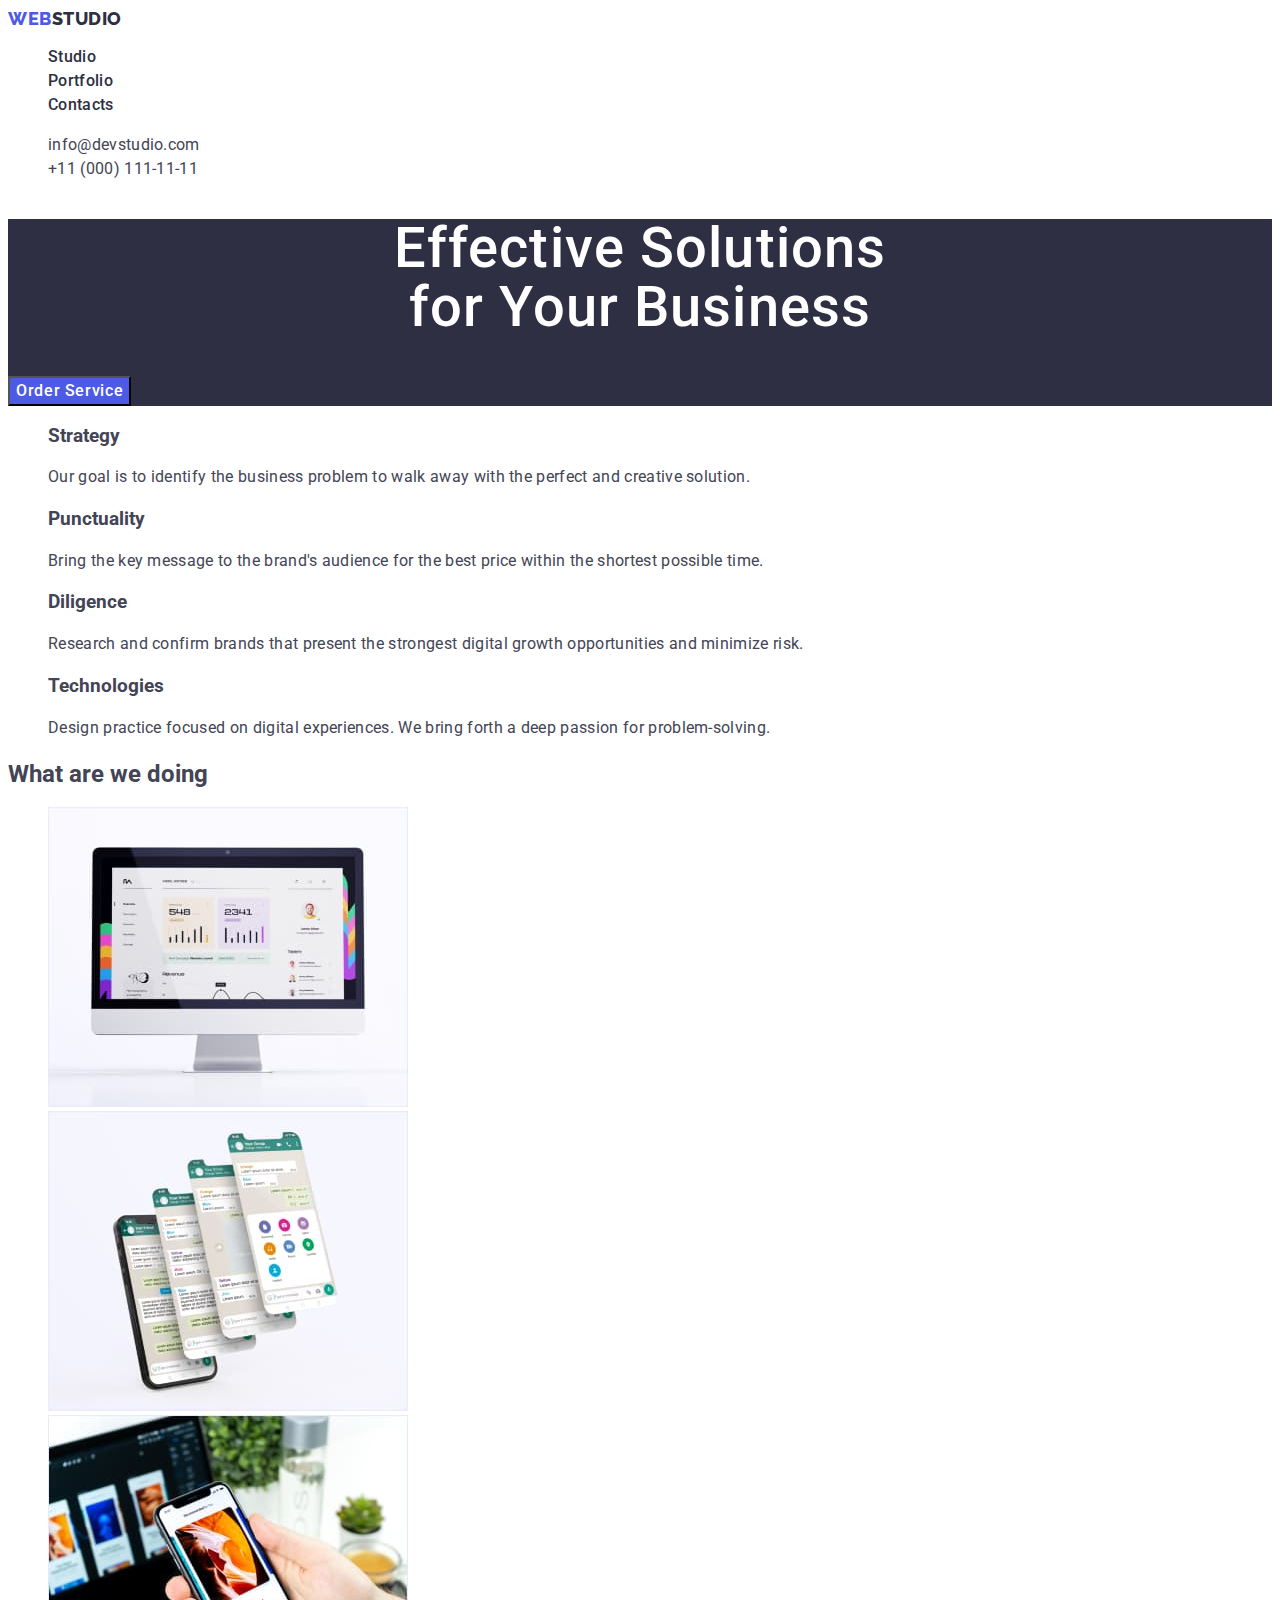
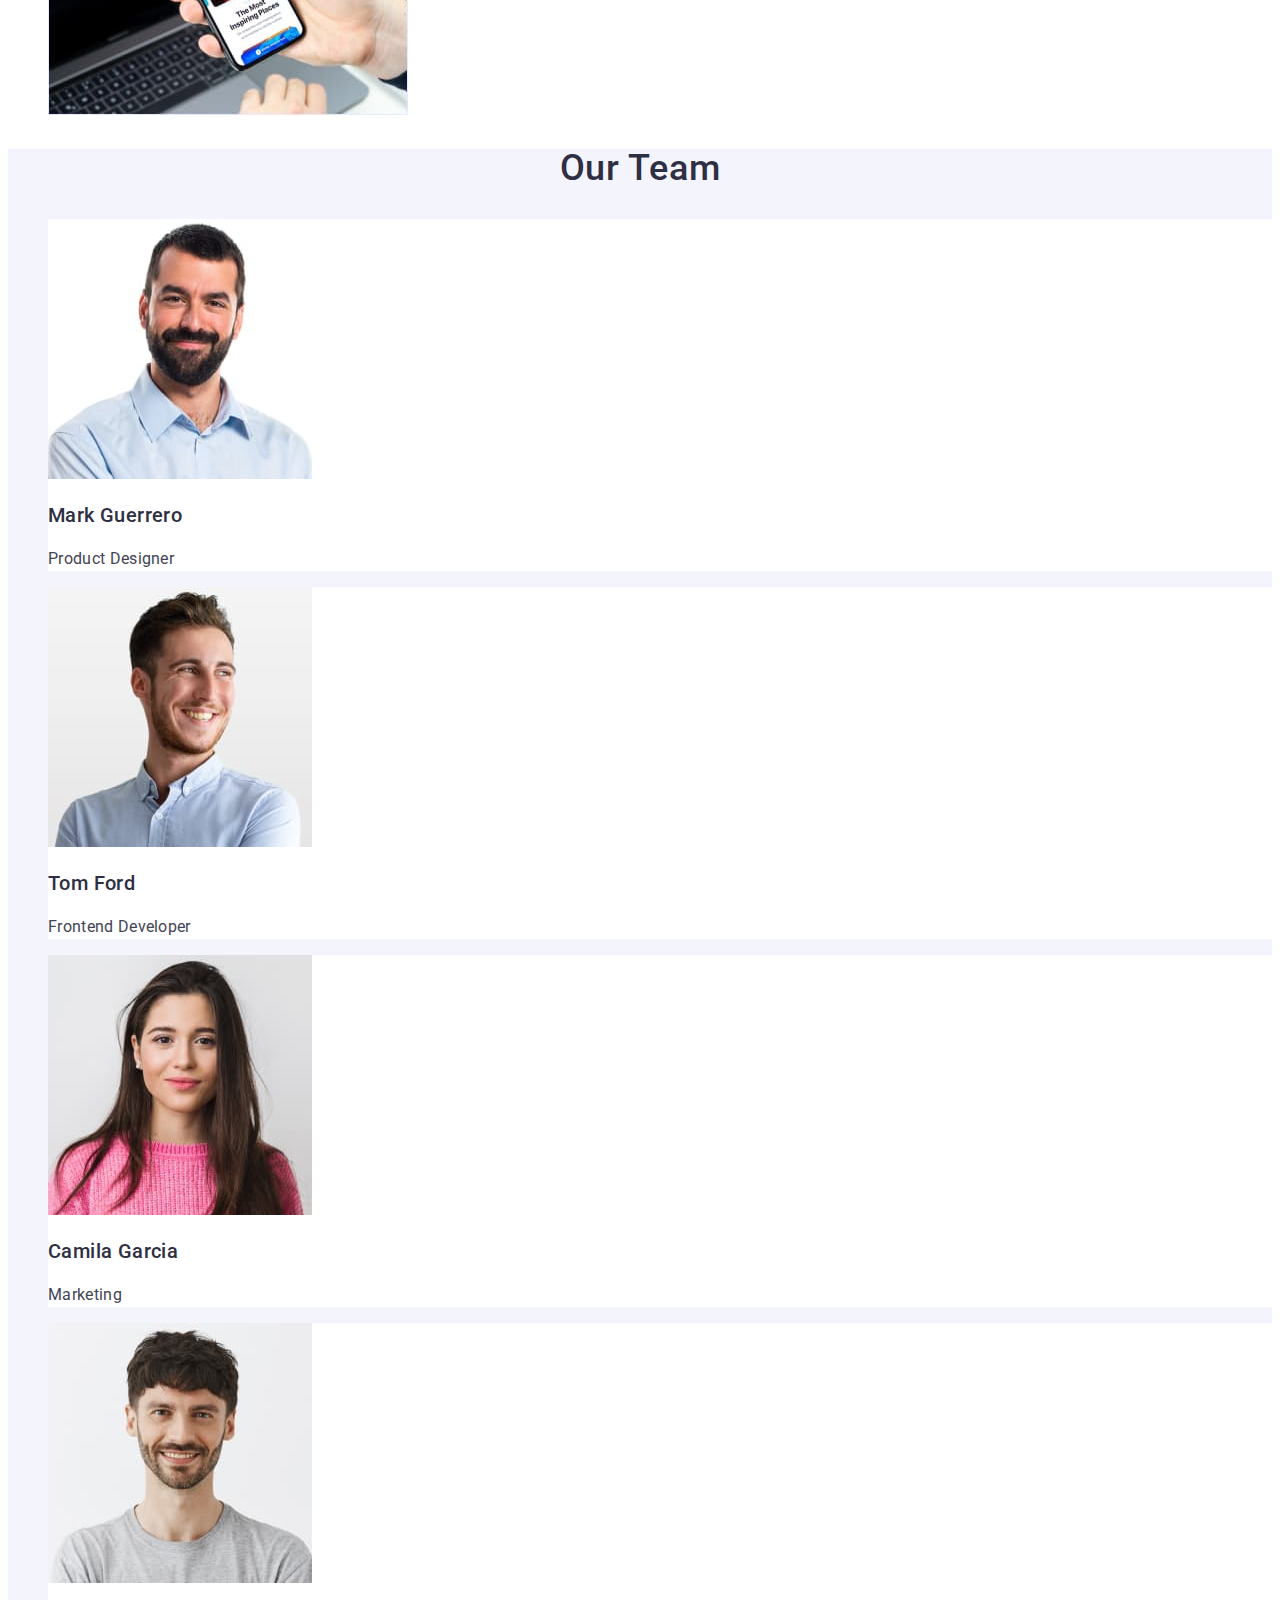
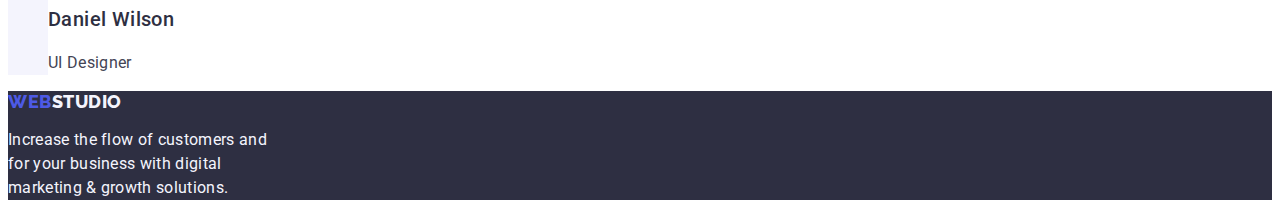
<file: index.html>
<!DOCTYPE html>
<html lang="en">
  <head>
    <meta charset="UTF-8" />
    <meta http-equiv="X-UA-Compatible" content="IE=edge" />
    <meta name="viewport" content="width=device-width, initial-scale=1.0" />
    <title>WebStudio</title>
    <link rel="preconnect" href="https://fonts.googleapis.com" />
    <link rel="preconnect" href="https://fonts.gstatic.com" crossorigin />
    <link
      href="https://fonts.googleapis.com/css2?family=Raleway:wght@800&family=Roboto:wght@400;500;700&display=swap"
      rel="stylesheet"
    />
    <link rel="stylesheet" href="./css/styles.css" />
  </head>
  <body>
    <!-- Header -->
    <header class="page-header">
      <nav class="nav">
        <a class="logo-blue" href="./index.html"
          >web<span class="logo-dark">Studio</span></a
        >
        <ul class="nav-list">
          <li class="nav-item">
            <a class="nav-link" href="./index.html">Studio</a>
          </li>
          <li class="nav-item">
            <a class="nav-link" href="./portfolio.html">Portfolio</a>
          </li>
          <li class="nav-item">
            <a class="nav-link" href="">Contacts</a>
          </li>
        </ul>
      </nav>
      <address class="contact">
        <ul class="contact-list">
          <li>
            <a class="contact-link" href="mailto:info@devstudio.com"
              >info@devstudio.com</a
            >
          </li>
          <li>
            <a class="contact-link" href="tel:+110001111111"
              >+11 (000) 111-11-11</a
            >
          </li>
        </ul>
      </address>
    </header>
    <main>
      <!-- HERO -->
      <section class="hero">
        <h1 class="hero-title">
          Effective Solutions <br />
          for Your Business
        </h1>
        <button class="hero-btn" type="button">Order Service</button>
      </section>
      <!-- values -->
      <section>
        <h2 hidden class="values-title">Our values</h2>
        <ul class="values-list">
          <li class="value-item">
            <h3 class="value-title">Strategy</h3>
            <p class="value-text">
              Our goal is to identify the business problem to walk away with the
              perfect and creative solution.
            </p>
          </li>
          <li class="value-item">
            <h3 class="values-title">Punctuality</h3>
            <p class="value-text">
              Bring the key message to the brand's audience for the best price
              within the shortest possible time.
            </p>
          </li>
          <li class="value-item">
            <h3 class="values-title">Diligence</h3>
            <p class="value-text">
              Research and confirm brands that present the strongest digital
              growth opportunities and minimize risk.
            </p>
          </li>
          <li>
            <h3 class="value-title">Technologies</h3>
            <p class="value-text">
              Design practice focused on digital experiences. We bring forth a
              deep passion for problem-solving.
            </p>
          </li>
        </ul>
      </section>
      <!-- Activities -->
      <section>
        <h2 class="activities-title">What are we doing</h2>
        <ul class="activities-list">
          <li class="activities-item">
            <img
              src="./images/activities/img1.jpg"
              alt="text1"
              width="360"
              height="300"
            />
          </li>
          <li class="activities-item">
            <img
              src="./images/activities/img2.jpg"
              alt="text2"
              width="360"
              height="300"
            />
          </li>
          <li class="activities-item">
            <img
              src="./images/activities/img3.jpg"
              alt="text3"
              width="360"
              height="300"
            />
          </li>
        </ul>
      </section>
      <!-- Our Team -->
      <section class="team">
        <h2 class="team-title">Our Team</h2>
        <ul class="team-list">
          <li class="team-item">
            <img
              src="./images/team/mark.jpg"
              alt="Mark Guerrero"
              width="264"
              height="260"
            />
            <h3 class="team-names">Mark Guerrero</h3>
            <p class="team-staff">Product Designer</p>
          </li>
          <li class="team-item">
            <img
              src="./images/team/tom.jpg"
              alt="Tom Ford"
              width="264"
              height="260"
            />
            <h3 class="team-names">Tom Ford</h3>
            <p class="team-staff">Frontend Developer</p>
          </li>
          <li class="team-item">
            <img
              src="./images/team/camila.jpg"
              alt="Camila Garcia"
              width="264"
              height="260"
            />
            <h3 class="team-names">Camila Garcia</h3>
            <p class="team-staff">Marketing</p>
          </li>
          <li class="team-item">
            <img
              src="./images/team/daniel.jpg"
              alt="Daniel Wilson"
              width="264"
              height="260"
            />
            <h3 class="team-names">Daniel Wilson</h3>
            <p class="team-staff">UI Designer</p>
          </li>
        </ul>
      </section>
    </main>
    <!-- Footer -->
    <footer class="footer">
      <a class="logo-blue" href="./index.html"
        >web<span class="logo-white">Studio</span></a
      >
      <p class="footer-text">
        Increase the flow of customers and <br />
        for your business with digital <br />
        marketing & growth solutions.
      </p>
    </footer>
  </body>
</html>
</file>
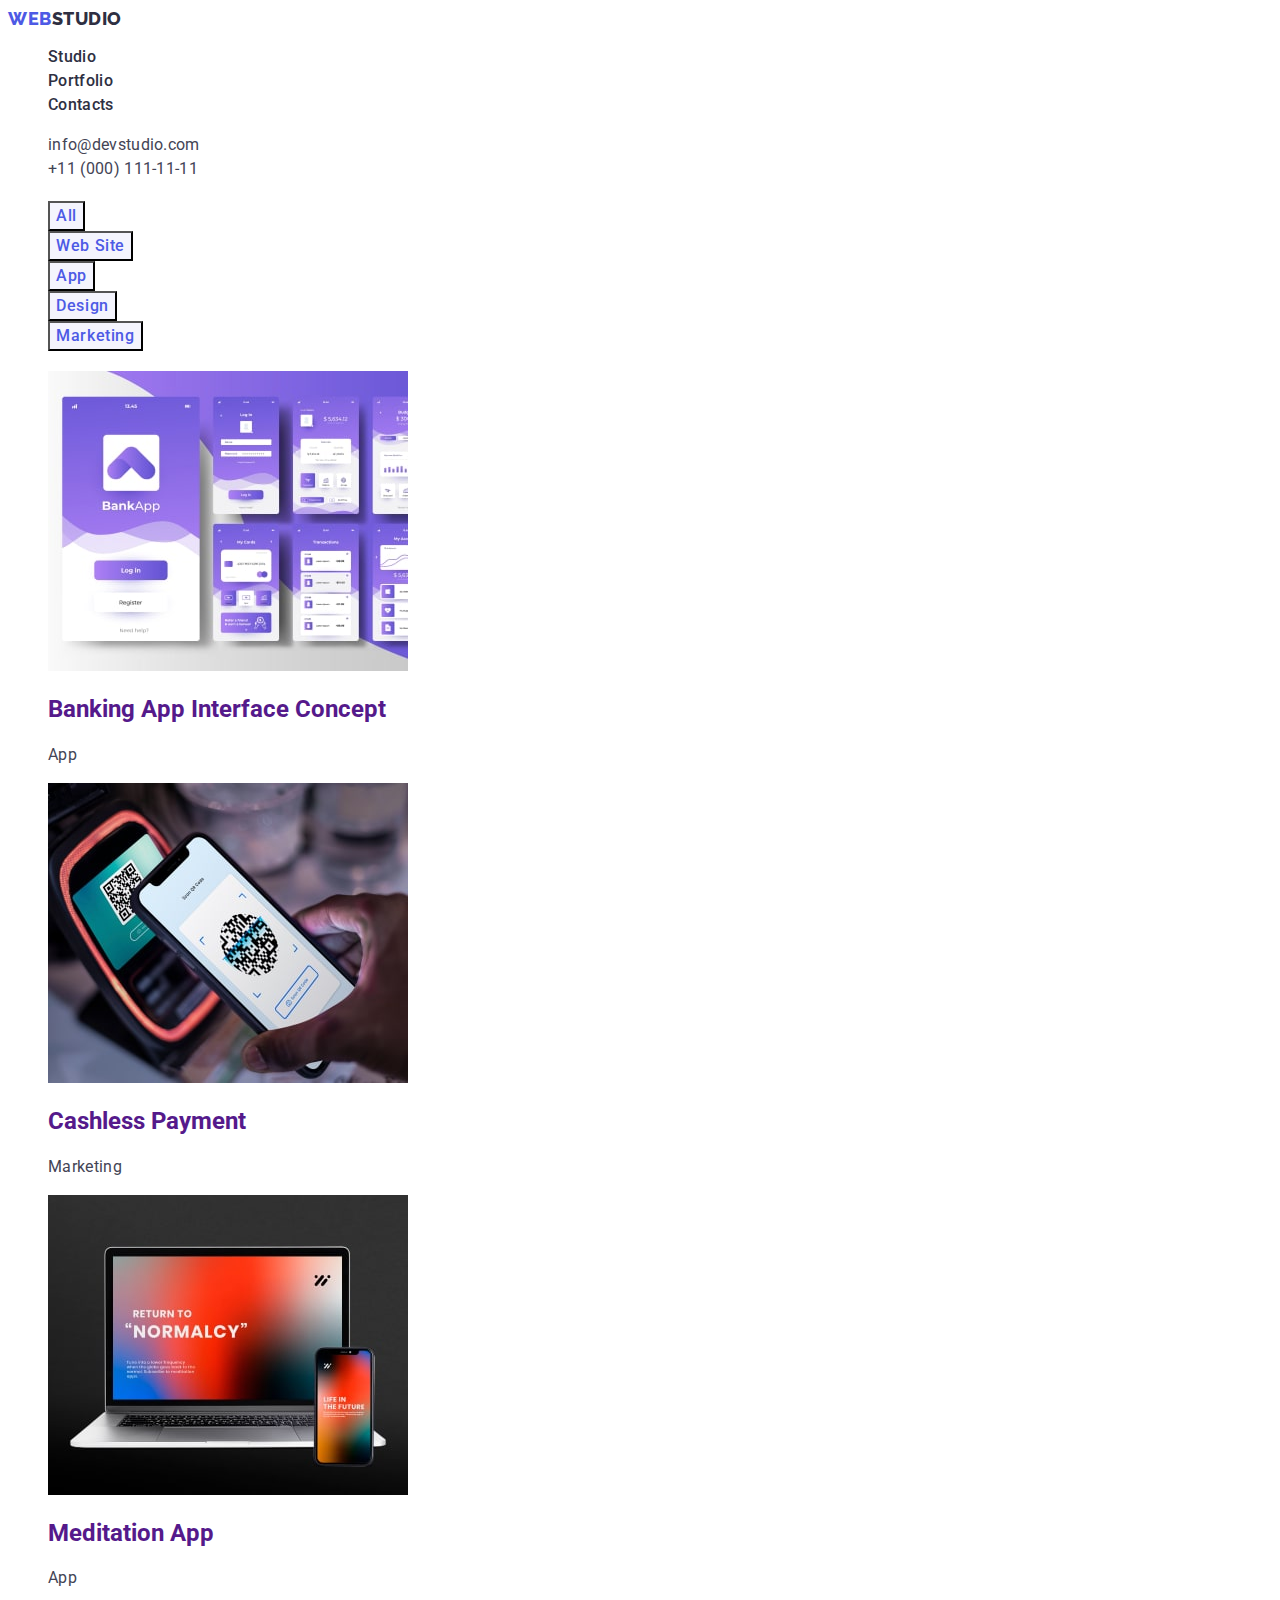
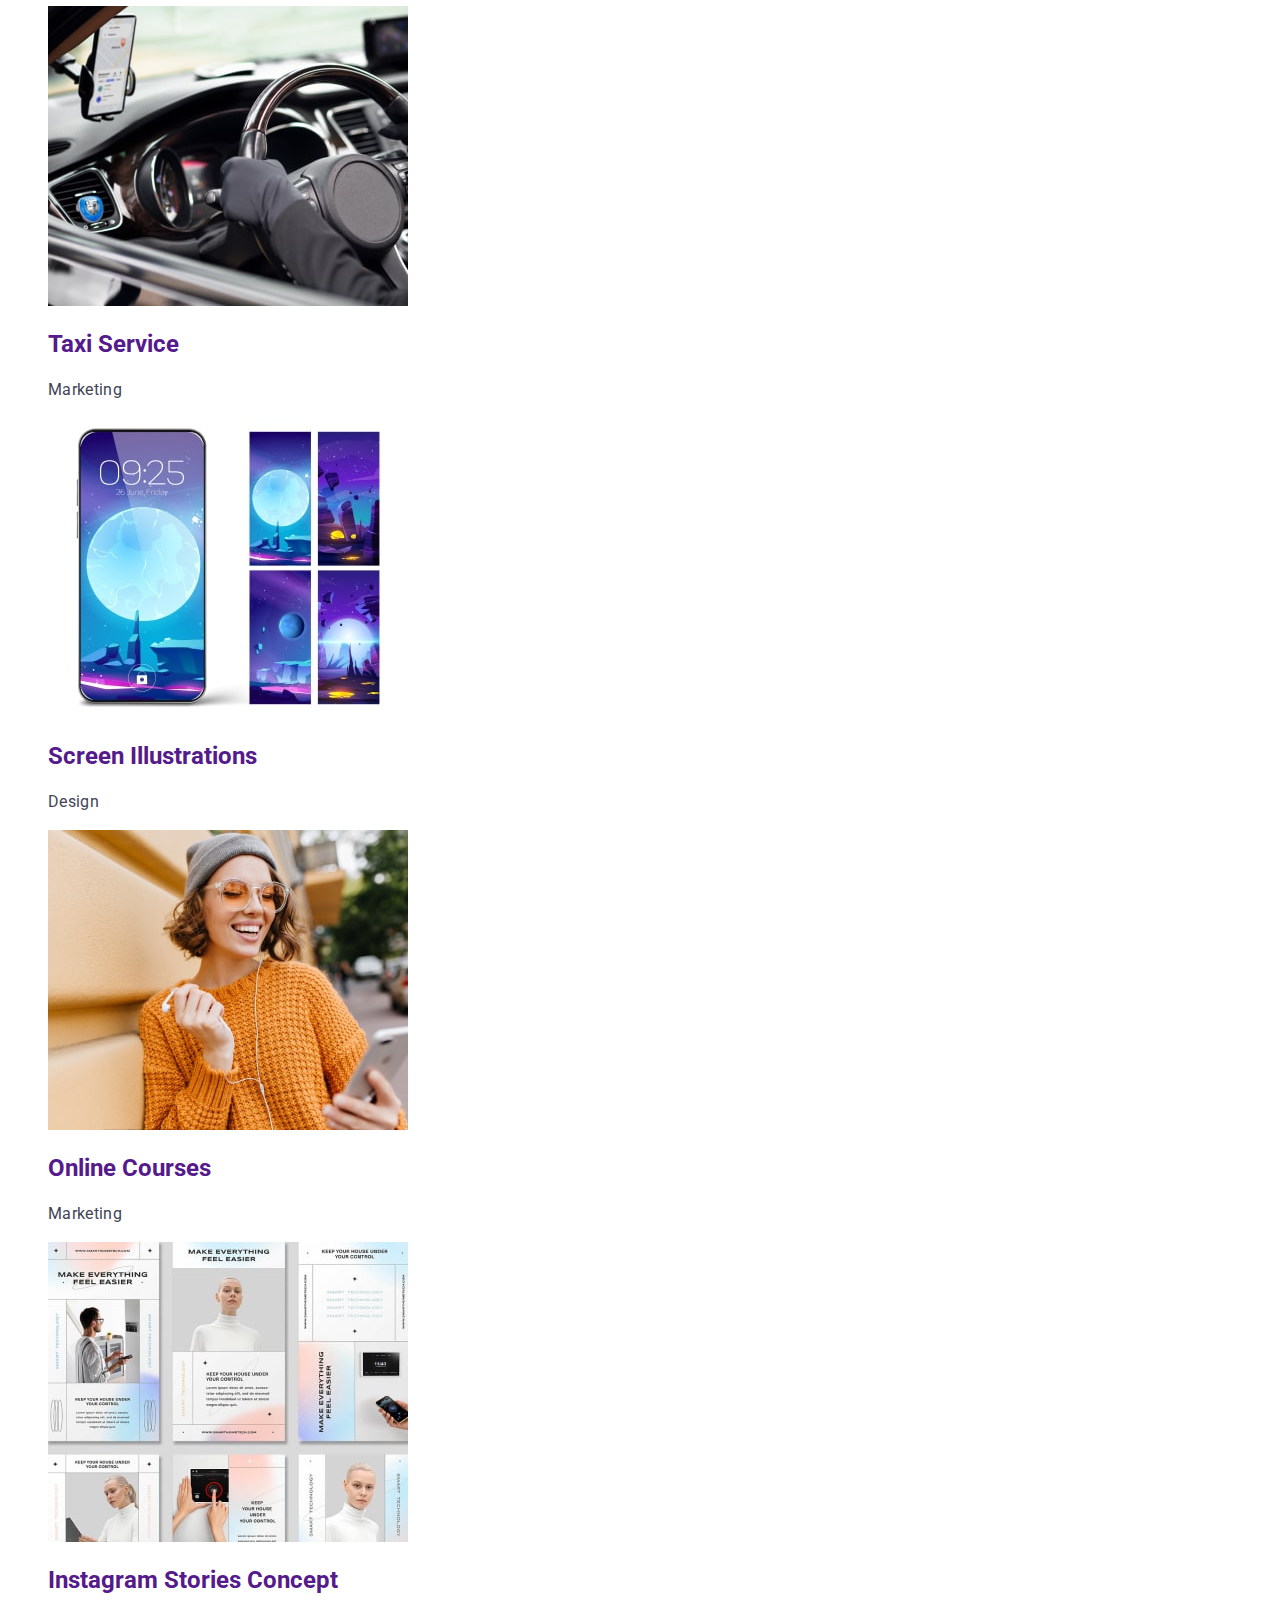
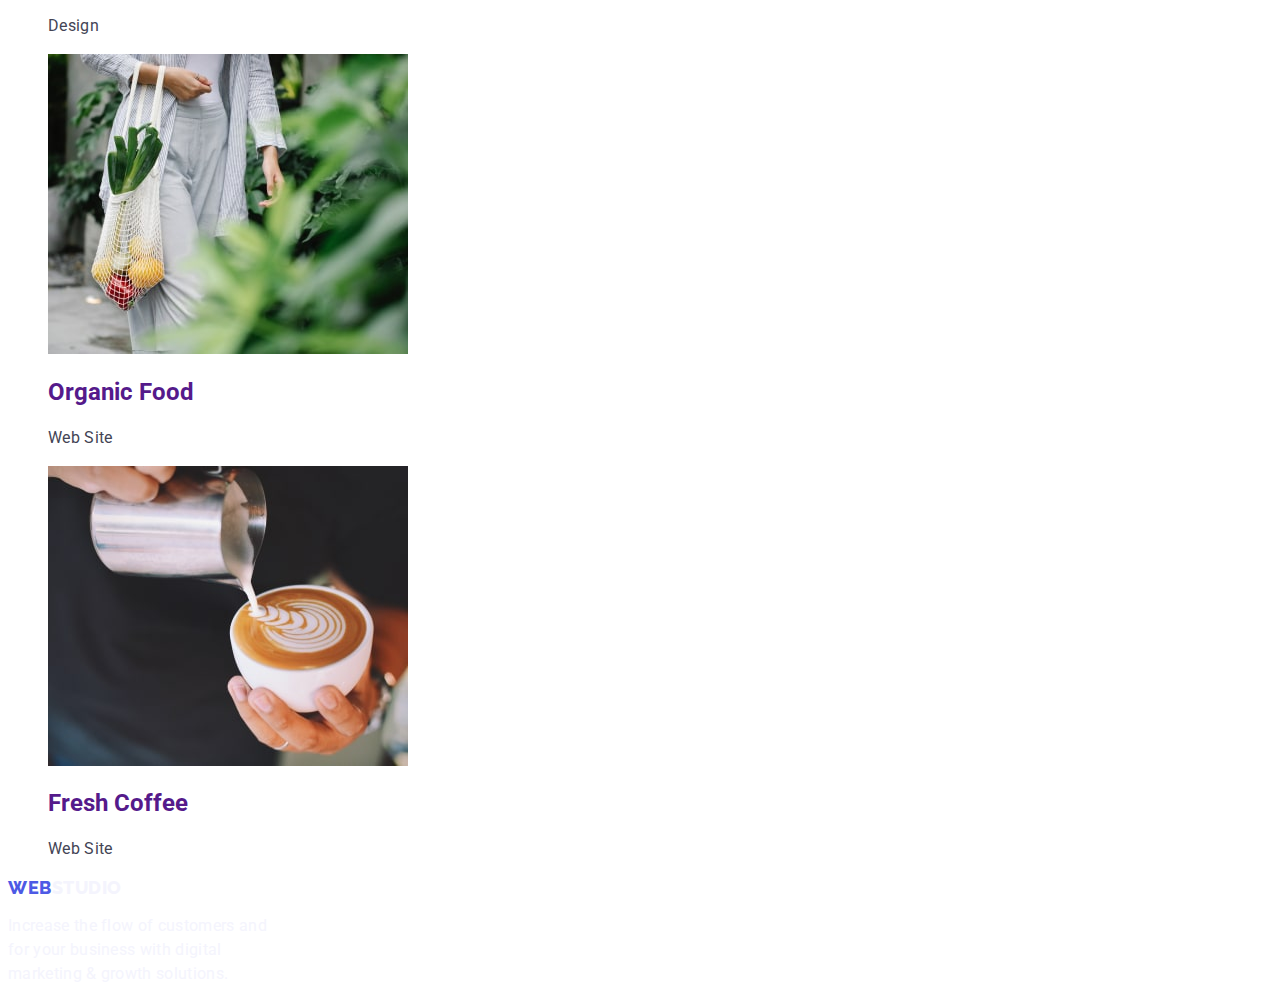
<file: portfolio.html>
<!DOCTYPE html>
<html lang="en">
  <head>
    <meta charset="UTF-8" />
    <meta http-equiv="X-UA-Compatible" content="IE=edge" />
    <meta name="viewport" content="width=device-width, initial-scale=1.0" />
    <title>WebStudio</title>
    <link rel="preconnect" href="https://fonts.googleapis.com" />
    <link rel="preconnect" href="https://fonts.gstatic.com" crossorigin />
    <link
      href="https://fonts.googleapis.com/css2?family=Raleway:wght@800&family=Roboto:wght@400;500;700&display=swap"
      rel="stylesheet"
    />
    <link rel="stylesheet" href="./css/styles.css" />
  </head>
  <body>
    <!-- Header -->
    <header class="page-header">
      <nav class="nav">
        <a class="logo-blue" href="./index.html"
          >web<span class="logo-dark">Studio</span></a
        >
        <ul class="nav-list">
          <li class="nav-item">
            <a class="nav-link" href="./index.html">Studio</a>
          </li>
          <li class="nav-item">
            <a class="nav-link" href="./portfolio.html">Portfolio</a>
          </li>
          <li class="nav-item">
            <a class="nav-link" href="">Contacts</a>
          </li>
        </ul>
      </nav>
      <address class="contact">
        <ul class="contact-list">
          <li>
            <a class="contact-link" href="mailto:info@devstudio.com"
              >info@devstudio.com</a
            >
          </li>
          <li>
            <a class="contact-link" href="tel:+110001111111"
              >+11 (000) 111-11-11</a
            >
          </li>
        </ul>
      </address>
    </header>
    <main>
      <!-- filter-->
      <section>
        <h1 hidden class="portfolio-title">Portfolio</h1>
        <ul class="filter-list">
          <li class="filter-item">
            <button class="filter-btn" type="button">All</button>
          </li>
          <li class="filter-item">
            <button class="filter-btn" type="button">Web Site</button>
          </li>
          <li class="filter-item">
            <button class="filter-btn" type="button">App</button>
          </li>
          <li class="filter-item">
            <button class="filter-btn" type="button">Design</button>
          </li>
          <li class="filter-item">
            <button class="filter-btn" type="button">Marketing</button>
          </li>
        </ul>

        <ul class="gallery-list">
          <li class="gallery-item">
            <a href="" class="link">
              <img
                class="gallery-img"
                src="./images/portfolio/banking_app.jpg"
                alt="Banking App Interface Concept"
                width="360"
                height="300"
              />
              <h2 class="gallery-title">Banking App Interface Concept</h2>
              <p class="portfolio-text">App</p></a
            >
          </li>
          <li class="gallery-item">
            <a href="" class="link">
              <img
                class="gallery-img"
                src="./images/portfolio/cashless_payment.jpg"
                alt="Cashless Payment"
                width="360"
                height="300"
              />
              <h2 class="gallery-title">Cashless Payment</h2>
              <p class="portfolio-text">Marketing</p></a
            >
          </li>
          <li class="gallery-item">
            <a href="" class="link">
              <img
                class="gallery-img"
                src="./images/portfolio/mediation_app.jpg"
                alt="Cashless Payment"
                width="360"
                height="300"
              />
              <h2 class="gallery-title">Meditation App</h2>
              <p class="portfolio-text">App</p></a
            >
          </li>
          <li class="gallery-item">
            <a href="" class="link">
              <img
                class="gallery-img"
                src="./images/portfolio/taxi_service.jpg"
                alt="Taxi Service"
                width="360"
                height="300"
              />
              <h2 class="gallery-title">Taxi Service</h2>
              <p class="portfolio-text">Marketing</p></a
            >
          </li>
          <li class="gallery-item">
            <a href="" class="link">
              <img
                class="gallery-img"
                src="./images/portfolio/screen_illusrations.jpg"
                alt="Screen Illustrations"
                width="360"
                height="300"
              />
              <h2 class="gallery-title">Screen Illustrations</h2>
              <p class="portfolio-text">Design</p></a
            >
          </li>
          <li class="gallery-item">
            <a href="" class="link">
              <img
                class="gallery-img"
                src="./images/portfolio/courses.jpg"
                alt="Online Courses"
                width="360"
                height="300"
              />
              <h2 class="gallery-title">Online Courses</h2>
              <p class="portfolio-text">Marketing</p></a
            >
          </li>
          <li class="gallery-item">
            <a href="" class="link">
              <img
                class="gallery-img"
                src="./images/portfolio/ista_stories.jpg"
                alt="Instagram Stories Concept"
                width="360"
                height="300"
              />
              <h2 class="gallery-title">Instagram Stories Concept</h2>
              <p class="portfolio-text">Design</p></a
            >
          </li>
          <li class="gallery-item">
            <a href="" class="link">
              <img
                class="gallery-img"
                src="./images/portfolio/organic.jpg"
                alt="Organic Food"
                width="360"
                height="300"
              />
              <h2 class="gallery-title">Organic Food</h2>
              <p class="portfolio-text">Web Site</p></a
            >
          </li>
          <li class="gallery-item">
            <a href="" class="link">
              <img
                class="gallery-img"
                src="./images/portfolio/fresh_coffee.jpg"
                alt="Fresh Coffee"
                width="360"
                height="300"
              />
              <h2 class="gallery-title">Fresh Coffee</h2>
              <p class="portfolio-text">Web Site</p></a
            >
          </li>
        </ul>
      </section>
    </main>
    <!-- Footer -->
    <footer class="page-footer">
      <a class="logo-blue" href="./index.html"
        >web<span class="logo-white">Studio</span></a
      >
      <p class="footer-text">
        Increase the flow of customers and <br />
        for your business with digital <br />
        marketing & growth solutions.
      </p>
    </footer>
  </body>
</html>
</file>
<file: css/styles.css>
:root {
  --primary-color: #2e2f42;
  --secondary-color: #4d5ae5;
  --color-txt-button: #f4f4fd;
  --color-portfolio: #434455;
  --primary-font: 'Raleway', sans-serif;
  --secondary-font: 'Roboto', sans-serif;
  --background-color: #ffffff;
  --action-color: #404bbf;
}

li {
  list-style: none;
}

a {
  text-decoration: none;
}

button,
filter-btn {
  cursor: pointer;
}

body {
  font-family: var(--secondary-font);
  color: var(--color-portfolio);
  background-color: var(--background-color);
}

.logo-blue {
  font-family: var(--primary-font);
  font-size: 18px;
  font-style: normal;
  font-weight: 800;
  line-height: 1.17;
  letter-spacing: 0.54px;
  text-transform: uppercase;
  color: var(--secondary-color);
}

.logo-dark {
  font-family: var(--primary-font);
  font-size: 18px;
  font-style: normal;
  font-weight: 800;
  line-height: 1.17;
  letter-spacing: 0.54px;
  text-transform: uppercase;
  color: var(--primary-color);
}

.logo-white {
  font-family: var(--primary-font);
  font-size: 18px;
  font-style: normal;
  font-weight: 800;
  line-height: 1.17;
  letter-spacing: 0.54px;
  text-transform: uppercase;
  color: var(--color-txt-button);
}

.nav-link {
  /* Body Medium */
  font-size: 16px;
  font-style: normal;
  font-weight: 500;
  line-height: 1.5;
  letter-spacing: 0.32px;
  color: var(--primary-color);
}

.contact {
  font-style: normal;
}

.contact-link {
  font-size: 16px;
  /* font-style: normal; */
  line-height: 1.5;
  letter-spacing: 0.32px;
  color: var(--color-portfolio);
}

.nav-link:hover,
.nav-link:focus,
.contact-link:hover,
.contact-link:focus {
  color: var(--action-color);
}

.hero {
  background-color: var(--primary-color);
}

.hero-title {
  font-size: 56px;
  font-weight: 500;
  line-height: 1.07;
  letter-spacing: 0.02em;
  text-align: center;
  color: var(--background-color);
}

.hero-btn {
  font-family: var(--secondary-font);
  font-size: 16px;
  font-weight: 500;
  line-height: 1.5;
  letter-spacing: 0.04em;
  background-color: var(--secondary-color);
  color: var(--background-color);
}

.hero-btn:hover,
.hero-btn:focus {
  background-color: var(--action-color);
}

.value-tittle {
  font-family: var(--secondary-font);
  font-size: 20px;
  font-weight: 500;
  line-height: 1.2;
  letter-spacing: 0.02em;
  color: var(--primary-color);
}

.value-text {
  line-height: 1.5;
  letter-spacing: 0.02em;
}

.team-title {
  font-size: 36px;
  font-weight: 500;
  line-height: 1.11;
  letter-spacing: 0.02em;
  text-align: center;
  text-transform: capitalize;
  color: var(--primary-color);
}

.team {
  background-color: var(--color-txt-button);
}

.team-item {
  background-color: var(--background-color);
}

.team-names {
  font-size: 20px;
  font-weight: 500;
  line-height: 1.2;
  letter-spacing: 0.02em;
  color: var(--primary-color);
}

.team-staff {
  font-size: 16px;
  line-height: 1.5;
  letter-spacing: 0.02em;
}

.footer {
  background-color: var(--primary-color);
}

.footer-text {
  color: var(--color-txt-button);
  line-height: 1.5;
  letter-spacing: 0.02em;
}

/* ====== PORTFOLIO ======= */

.filter-btn {
  color: var(--secondary-color);
  background-color: var(--color-txt-button);
  font-family: var(--secondary-font);
  font-size: 16px;
  font-weight: 500;
  line-height: 1.5;
  letter-spacing: 0.04em;
}

.filter-btn:hover,
.filter-btn:focus {
  color: var(--background-color);
  background-color: var(--action-color);
}

.filter-list {
  font-size: 20px;
  font-weight: 500;
  line-height: 1.2;
  letter-spacing: 0.02em;
  color: var(--primary-color);
}

.portfolio-text {
  font-size: 16px;
  line-height: 1.5;
  letter-spacing: 0.02em;
  color: var(--color-portfolio);
}
</file>
